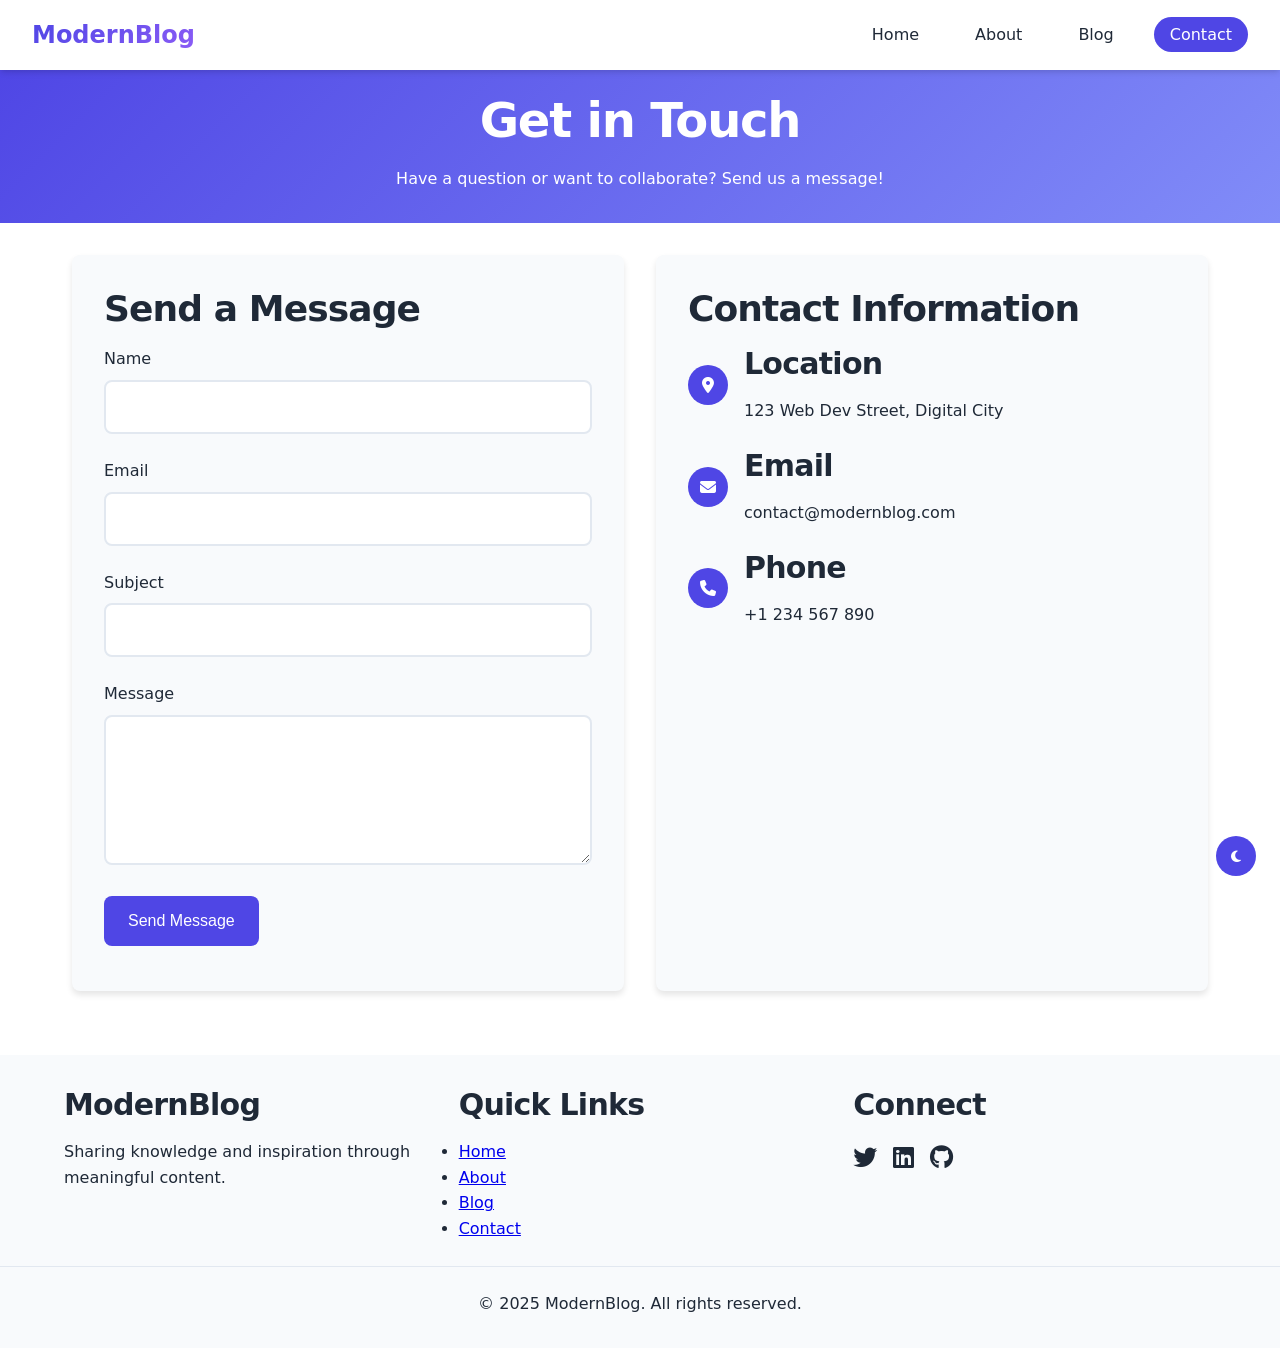
<file: contact.html>
<!DOCTYPE html>
<html lang="en">
<head>
    <meta charset="UTF-8">
    <meta name="viewport" content="width=device-width, initial-scale=1.0">
    <title>Contact - Modern Blog</title>
    <link rel="stylesheet" href="assets/css/styles.css">
    <link rel="stylesheet" href="https://cdnjs.cloudflare.com/ajax/libs/font-awesome/6.5.1/css/all.min.css">
    <style>
        /* Contact Page Specific Styles */
        .contact-header {
            padding: var(--spacing-lg);
            margin-top: 60px;
            text-align: center;
            background: linear-gradient(135deg, var(--primary-color), var(--secondary-color));
            color: white;
        }

        .contact-container {
            max-width: 1200px;
            margin: 0 auto;
            padding: var(--spacing-lg);
            display: grid;
            grid-template-columns: 1fr 1fr;
            gap: var(--spacing-lg);
        }

        .contact-form {
            background-color: var(--card-bg);
            padding: var(--spacing-lg);
            border-radius: var(--border-radius);
            box-shadow: 0 4px 6px rgba(0,0,0,0.1);
        }

        .form-group {
            margin-bottom: var(--spacing-md);
        }

        .form-group label {
            display: block;
            margin-bottom: var(--spacing-xs);
            color: var(--text-color);
        }

        .form-control {
            width: 100%;
            padding: var(--spacing-sm);
            border: 2px solid var(--border-color);
            border-radius: var(--border-radius);
            background-color: var(--bg-color);
            color: var(--text-color);
            font-size: 1rem;
            transition: var(--transition);
        }

        .form-control:focus {
            outline: none;
            border-color: var(--primary-color);
        }

        textarea.form-control {
            min-height: 150px;
            resize: vertical;
        }

        .submit-button {
            background-color: var(--primary-color);
            color: white;
            padding: var(--spacing-sm) var(--spacing-md);
            border: none;
            border-radius: var(--border-radius);
            cursor: pointer;
            font-size: 1rem;
            transition: var(--transition);
        }

        .submit-button:hover {
            background-color: var(--secondary-color);
            transform: translateY(-2px);
        }

        .contact-info {
            background-color: var(--card-bg);
            padding: var(--spacing-lg);
            border-radius: var(--border-radius);
            box-shadow: 0 4px 6px rgba(0,0,0,0.1);
        }

        .info-item {
            display: flex;
            align-items: center;
            margin-bottom: var(--spacing-md);
        }

        .info-icon {
            width: 40px;
            height: 40px;
            background-color: var(--primary-color);
            color: white;
            border-radius: 50%;
            display: flex;
            align-items: center;
            justify-content: center;
            margin-right: var(--spacing-sm);
        }

        .map-container {
            margin-top: var(--spacing-lg);
            border-radius: var(--border-radius);
            overflow: hidden;
            height: 300px;
        }

        .success-message {
            display: none;
            background-color: #4CAF50;
            color: white;
            padding: var(--spacing-sm);
            border-radius: var(--border-radius);
            margin-top: var(--spacing-sm);
            text-align: center;
        }

        .error-message {
            display: none;
            color: #f44336;
            font-size: 0.9rem;
            margin-top: 4px;
        }

        @media (max-width: 768px) {
            .contact-container {
                grid-template-columns: 1fr;
            }

            .contact-info {
                order: -1;
            }
        }
    </style>
</head>
<body class="light-mode">
    <!-- Theme Toggle -->
    <button id="theme-toggle" class="theme-toggle">
        <i class="fas fa-moon"></i>
    </button>

    <!-- Navigation -->
    <nav class="navbar">
        <div class="nav-brand">ModernBlog</div>
        <button class="nav-toggle">
            <span></span>
            <span></span>
            <span></span>
        </button>
        <ul class="nav-menu">
            <li><a href="index.html">Home</a></li>
            <li><a href="about.html">About</a></li>
            <li><a href="blog.html">Blog</a></li>
            <li><a href="contact.html" class="active">Contact</a></li>
        </ul>
    </nav>

    <!-- Contact Header -->
    <header class="contact-header">
        <h1>Get in Touch</h1>
        <p>Have a question or want to collaborate? Send us a message!</p>
    </header>

    <!-- Contact Section -->
    <section class="contact-container">
        <div class="contact-form">
            <h2>Send a Message</h2>
            <form id="contact-form" onsubmit="return handleSubmit(event)">
                <div class="form-group">
                    <label for="name">Name</label>
                    <input type="text" id="name" class="form-control" required>
                    <div class="error-message" id="name-error"></div>
                </div>
                <div class="form-group">
                    <label for="email">Email</label>
                    <input type="email" id="email" class="form-control" required>
                    <div class="error-message" id="email-error"></div>
                </div>
                <div class="form-group">
                    <label for="subject">Subject</label>
                    <input type="text" id="subject" class="form-control" required>
                    <div class="error-message" id="subject-error"></div>
                </div>
                <div class="form-group">
                    <label for="message">Message</label>
                    <textarea id="message" class="form-control" required></textarea>
                    <div class="error-message" id="message-error"></div>
                </div>
                <button type="submit" class="submit-button">Send Message</button>
                <div class="success-message" id="success-message">
                    Thank you! Your message has been sent successfully.
                </div>
            </form>
        </div>

        <div class="contact-info">
            <h2>Contact Information</h2>
            <div class="info-item">
                <div class="info-icon">
                    <i class="fas fa-map-marker-alt"></i>
                </div>
                <div>
                    <h3>Location</h3>
                    <p>123 Web Dev Street, Digital City</p>
                </div>
            </div>
            <div class="info-item">
                <div class="info-icon">
                    <i class="fas fa-envelope"></i>
                </div>
                <div>
                    <h3>Email</h3>
                    <p>contact@modernblog.com</p>
                </div>
            </div>
            <div class="info-item">
                <div class="info-icon">
                    <i class="fas fa-phone"></i>
                </div>
                <div>
                    <h3>Phone</h3>
                    <p>+1 234 567 890</p>
                </div>
            </div>

            <!-- Map -->
            <div class="map-container">
                <iframe
                    src="https://www.google.com/maps/embed?pb=!1m18!1m12!1m3!1d387193.30596073366!2d-74.25986867659859!3d40.69714941412697!2m3!1f0!2f0!3f0!3m2!1i1024!2i768!4f13.1!3m3!1m2!1s0x89c24fa5d33f083b%3A0xc80b8f06e177fe62!2sNew%20York%2C%20NY%2C%20USA!5e0!3m2!1sen!2s!4v1647434592405!5m2!1sen!2s"
                    width="100%"
                    height="100%"
                    style="border:0;"
                    allowfullscreen=""
                    loading="lazy">
                </iframe>
            </div>
        </div>
    </section>

    <!-- Footer -->
    <footer class="footer">
        <div class="footer-content">
            <div class="footer-section">
                <h3>ModernBlog</h3>
                <p>Sharing knowledge and inspiration through meaningful content.</p>
            </div>
            <div class="footer-section">
                <h3>Quick Links</h3>
                <ul>
                    <li><a href="index.html">Home</a></li>
                    <li><a href="about.html">About</a></li>
                    <li><a href="blog.html">Blog</a></li>
                    <li><a href="contact.html">Contact</a></li>
                </ul>
            </div>
            <div class="footer-section">
                <h3>Connect</h3>
                <div class="social-links">
                    <a href="#"><i class="fab fa-twitter"></i></a>
                    <a href="#"><i class="fab fa-linkedin"></i></a>
                    <a href="#"><i class="fab fa-github"></i></a>
                </div>
            </div>
        </div>
        <div class="footer-bottom">
            <p>&copy; 2025 ModernBlog. All rights reserved.</p>
        </div>
    </footer>

    <!-- Back to Top Button -->
    <button id="back-to-top" class="back-to-top">
        <i class="fas fa-arrow-up"></i>
    </button>

    <script src="assets/js/script.js"></script>
    <script>
        // Form Validation and Submission
        function validateEmail(email) {
            const re = /^[^\s@]+@[^\s@]+\.[^\s@]+$/;
            return re.test(email);
        }

        function showError(inputId, message) {
            const errorElement = document.getElementById(`${inputId}-error`);
            errorElement.textContent = message;
            errorElement.style.display = 'block';
            document.getElementById(inputId).classList.add('error');
        }

        function clearError(inputId) {
            const errorElement = document.getElementById(`${inputId}-error`);
            errorElement.style.display = 'none';
            document.getElementById(inputId).classList.remove('error');
        }

        function handleSubmit(event) {
            event.preventDefault();
            let isValid = true;

            // Get form elements
            const name = document.getElementById('name');
            const email = document.getElementById('email');
            const subject = document.getElementById('subject');
            const message = document.getElementById('message');
            const successMessage = document.getElementById('success-message');

            // Clear previous errors
            ['name', 'email', 'subject', 'message'].forEach(id => clearError(id));

            // Validate name
            if (name.value.trim().length < 2) {
                showError('name', 'Name must be at least 2 characters long');
                isValid = false;
            }

            // Validate email
            if (!validateEmail(email.value)) {
                showError('email', 'Please enter a valid email address');
                isValid = false;
            }

            // Validate subject
            if (subject.value.trim().length < 5) {
                showError('subject', 'Subject must be at least 5 characters long');
                isValid = false;
            }

            // Validate message
            if (message.value.trim().length < 10) {
                showError('message', 'Message must be at least 10 characters long');
                isValid = false;
            }

            if (isValid) {
                // Simulate form submission
                successMessage.style.display = 'block';
                event.target.reset();

                // Hide success message after 5 seconds
                setTimeout(() => {
                    successMessage.style.display = 'none';
                }, 5000);
            }

            return false;
        }

        // Add input event listeners for real-time validation
        document.getElementById('name').addEventListener('input', () => clearError('name'));
        document.getElementById('email').addEventListener('input', () => clearError('email'));
        document.getElementById('subject').addEventListener('input', () => clearError('subject'));
        document.getElementById('message').addEventListener('input', () => clearError('message'));
    </script>
</body>
</html>
</file>
<file: assets/css/styles.css>
/* Variables */
:root {
    /* Light Theme Colors */
    --primary-color: #4f46e5;
    --primary-rgb: 79, 70, 229;
    --secondary-color: #818cf8;
    --text-color: #1f2937;
    --bg-color: #ffffff;
    --card-bg: #f8fafc;
    --border-color: #e2e8f0;
    --success-color: #10b981;
    --warning-color: #f59e0b;
    --error-color: #ef4444;
    --accent-color: #8b5cf6;
    
    /* Common Variables */
    --spacing-xs: 0.5rem;
    --spacing-sm: 1rem;
    --spacing-md: 1.5rem;
    --spacing-lg: 2rem;
    --spacing-xl: 3rem;
    --border-radius-sm: 4px;
    --border-radius: 8px;
    --border-radius-lg: 16px;
    --border-radius-full: 9999px;
    --transition: all 0.3s cubic-bezier(0.4, 0, 0.2, 1);
    --shadow-sm: 0 1px 2px 0 rgba(0, 0, 0, 0.05);
    --shadow: 0 4px 6px -1px rgba(0, 0, 0, 0.1), 0 2px 4px -1px rgba(0, 0, 0, 0.06);
    --shadow-lg: 0 10px 15px -3px rgba(0, 0, 0, 0.1), 0 4px 6px -2px rgba(0, 0, 0, 0.05);
    --shadow-xl: 0 20px 25px -5px rgba(0, 0, 0, 0.1), 0 10px 10px -5px rgba(0, 0, 0, 0.04);
    --font-sans: 'Inter', system-ui, -apple-system, BlinkMacSystemFont, sans-serif;
    --font-heading: 'Poppins', var(--font-sans);
    --max-width: 1200px;
}

/* Dark Theme Colors */
[data-theme="dark"] {
    --primary-color: #818cf8;
    --secondary-color: #4f46e5;
    --text-color: #f8fafc;
    --bg-color: #0f172a;
    --card-bg: #1e293b;
    --border-color: #334155;
}

/* Reset & Base Styles */
* {
    margin: 0;
    padding: 0;
    box-sizing: border-box;
}

html {
    font-size: 16px;
    scroll-behavior: smooth;
}

body {
    font-family: var(--font-sans);
    line-height: 1.6;
    color: var(--text-color);
    background-color: var(--bg-color);
    transition: var(--transition);
    overflow-x: hidden;
}

/* Typography */
h1, h2, h3, h4, h5, h6 {
    font-family: var(--font-heading);
    line-height: 1.2;
    margin-bottom: var(--spacing-sm);
    font-weight: 600;
}

h1 { 
    font-size: 3rem;
    letter-spacing: -0.025em;
}
h2 { 
    font-size: 2.25rem;
    letter-spacing: -0.025em;
}
h3 { 
    font-size: 1.875rem;
    letter-spacing: -0.025em;
}

/* Container */
.container {
    max-width: var(--max-width);
    margin: 0 auto;
    padding: 0 var(--spacing-md);
    width: 100%;
}

/* Navigation */
.navbar {
    display: flex;
    justify-content: space-between;
    align-items: center;
    padding: var(--spacing-sm) var(--spacing-lg);
    background-color: var(--bg-color);
    box-shadow: var(--shadow);
    position: fixed;
    width: 100%;
    top: 0;
    z-index: 1000;
    backdrop-filter: blur(8px);
    -webkit-backdrop-filter: blur(8px);
}

.nav-brand {
    font-family: var(--font-heading);
    font-size: 1.5rem;
    font-weight: 700;
    background: linear-gradient(135deg, var(--primary-color), var(--accent-color));
    -webkit-background-clip: text;
    background-clip: text;
    color: transparent;
}

.nav-menu {
    display: flex;
    list-style: none;
    gap: var(--spacing-md);
}

.nav-menu a {
    color: var(--text-color);
    text-decoration: none;
    padding: var(--spacing-xs) var(--spacing-sm);
    border-radius: var(--border-radius-full);
    transition: var(--transition);
    font-weight: 500;
}

.nav-menu a:hover,
.nav-menu a.active {
    background-color: var(--primary-color);
    color: white;
}

.nav-toggle {
    display: none;
}

/* Hero Section */
.hero {
    min-height: 80vh;
    display: flex;
    align-items: center;
    justify-content: center;
    text-align: center;
    padding: var(--spacing-xl) var(--spacing-lg);
    margin-top: 60px;
    position: relative;
    overflow: hidden;
}

.hero-content {
    max-width: 800px;
    padding: var(--spacing-xl);
    position: relative;
    z-index: 2;
}

.hero-content h1 {
    margin-bottom: var(--spacing-lg);
    line-height: 1.2;
}

.hero-content p {
    font-size: 1.25rem;
    margin-bottom: var(--spacing-lg);
    opacity: 0.9;
}

.cta-button {
    display: inline-block;
    padding: var(--spacing-sm) var(--spacing-md);
    background-color: white;
    color: var(--primary-color);
    text-decoration: none;
    border-radius: var(--border-radius);
    font-weight: bold;
    transition: var(--transition);
    margin-top: var(--spacing-md);
}

.cta-button:hover {
    transform: translateY(-2px);
    box-shadow: 0 4px 6px rgba(0,0,0,0.1);
}

/* Featured Posts */
.featured-posts {
    padding: var(--spacing-xl) var(--spacing-lg);
    max-width: var(--max-width);
    margin: 0 auto;
}

.featured-posts h2 {
    text-align: center;
    margin-bottom: var(--spacing-xl);
}

.post-carousel {
    display: grid;
    grid-template-columns: repeat(auto-fit, minmax(320px, 1fr));
    gap: var(--spacing-xl);
    margin: var(--spacing-xl) auto;
    max-width: 1100px;
    padding: 0 var(--spacing-md);
}

.post-card {
    background-color: var(--card-bg);
    border-radius: var(--border-radius-lg);
    overflow: hidden;
    transition: var(--transition);
    height: 100%;
    display: flex;
    flex-direction: column;
    box-shadow: var(--shadow);
}

.post-image {
    position: relative;
    padding-top: 60%;
    overflow: hidden;
}

.post-image img {
    position: absolute;
    top: 0;
    left: 0;
    width: 100%;
    height: 100%;
    object-fit: cover;
    transition: transform 0.3s ease;
}

.post-content {
    padding: var(--spacing-lg);
    flex: 1;
    display: flex;
    flex-direction: column;
}

.post-content h3 {
    margin: var(--spacing-xs) 0;
    font-size: 1.5rem;
    color: var(--text-color);
}

.post-date {
    color: var(--secondary-color);
    font-size: 0.9rem;
    font-weight: 500;
}

.post-content p {
    margin: var(--spacing-sm) 0;
    color: var(--text-color);
    opacity: 0.8;
    flex: 1;
}

.read-more {
    color: var(--primary-color);
    text-decoration: none;
    font-weight: 600;
    margin-top: auto;
    display: inline-flex;
    align-items: center;
    gap: var(--spacing-xs);
}

.read-more:hover {
    text-decoration: underline;
}

/* Theme Toggle */
.theme-toggle {
    position: fixed;
    right: var(--spacing-md);
    bottom: var(--spacing-md);
    background-color: var(--primary-color);
    color: white;
    border: none;
    border-radius: 50%;
    width: 40px;
    height: 40px;
    cursor: pointer;
    transition: var(--transition);
    z-index: 1000;
}

.theme-toggle:hover {
    transform: rotate(45deg);
}

/* Back to Top Button */
.back-to-top {
    position: fixed;
    right: var(--spacing-md);
    bottom: calc(var(--spacing-md) + 50px);
    background-color: var(--primary-color);
    color: white;
    border: none;
    border-radius: 50%;
    width: 40px;
    height: 40px;
    cursor: pointer;
    transition: var(--transition);
    opacity: 0;
    visibility: hidden;
    z-index: 1000;
}

.back-to-top.visible {
    opacity: 1;
    visibility: visible;
}

/* Footer */
.footer {
    background-color: var(--card-bg);
    padding: var(--spacing-lg) 0;
    margin-top: var(--spacing-lg);
}

.footer-content {
    max-width: 1200px;
    margin: 0 auto;
    padding: 0 var(--spacing-md);
    display: grid;
    grid-template-columns: repeat(auto-fit, minmax(250px, 1fr));
    gap: var(--spacing-lg);
}

.footer-section h3 {
    margin-bottom: var(--spacing-sm);
}

.social-links {
    display: flex;
    gap: var(--spacing-sm);
}

.social-links a {
    color: var(--text-color);
    font-size: 1.5rem;
    transition: var(--transition);
}

.social-links a:hover {
    color: var(--primary-color);
}

.footer-bottom {
    text-align: center;
    padding-top: var(--spacing-md);
    margin-top: var(--spacing-md);
    border-top: 1px solid var(--border-color);
}

/* Responsive Design */
@media (max-width: 768px) {
    html {
        font-size: 14px;
    }

    .nav-menu {
        position: fixed;
        top: 60px;
        left: 0;
        width: 100%;
        background-color: var(--bg-color);
        padding: var(--spacing-md);
        flex-direction: column;
        text-align: center;
        transform: translateY(-100%);
        transition: var(--transition);
        opacity: 0;
        visibility: hidden;
        box-shadow: var(--shadow-lg);
    }

    .nav-menu.active {
        transform: translateY(0);
        opacity: 1;
        visibility: visible;
    }

    .nav-toggle {
        display: block;
    }

    .hero {
        min-height: 60vh;
        padding: var(--spacing-md);
    }

    .post-carousel {
        grid-template-columns: 1fr;
        padding: 0 var(--spacing-sm);
        gap: var(--spacing-lg);
    }

    .hero-content {
        padding: var(--spacing-lg) var(--spacing-sm);
    }

    .hero-content h1 {
        font-size: 2.5rem;
    }

    .featured-posts {
        padding: var(--spacing-lg) var(--spacing-sm);
    }
}

@media (min-width: 769px) and (max-width: 1024px) {
    .post-carousel {
        grid-template-columns: repeat(2, 1fr);
    }
}

/* Animations */
@keyframes fadeIn {
    from { opacity: 0; }
    to { opacity: 1; }
}

@keyframes slideUp {
    from { transform: translateY(20px); opacity: 0; }
    to { transform: translateY(0); opacity: 1; }
}

.fade-in {
    animation: fadeIn 0.5s ease forwards;
}

.slide-up {
    animation: slideUp 0.5s ease forwards;
}

/* Buttons */
.btn {
    display: inline-flex;
    align-items: center;
    justify-content: center;
    padding: var(--spacing-sm) var(--spacing-md);
    border-radius: var(--border-radius);
    font-weight: 500;
    transition: var(--transition);
    cursor: pointer;
    text-decoration: none;
    border: none;
    gap: var(--spacing-xs);
}

.btn-primary {
    background-color: var(--primary-color);
    color: white;
}

.btn-primary:hover {
    transform: translateY(-2px);
    box-shadow: var(--shadow-lg);
}

.btn-secondary {
    background-color: var(--secondary-color);
    color: white;
}

.btn-outline {
    border: 2px solid var(--primary-color);
    color: var(--primary-color);
    background-color: transparent;
}

.btn-outline:hover {
    background-color: var(--primary-color);
    color: white;
}

/* Cards */
.card {
    background-color: var(--card-bg);
    border-radius: var(--border-radius-lg);
    overflow: hidden;
    transition: var(--transition);
    box-shadow: var(--shadow);
}

.card:hover {
    transform: translateY(-5px);
    box-shadow: var(--shadow-xl);
}

/* Forms */
.form-group {
    margin-bottom: var(--spacing-md);
}

.form-label {
    display: block;
    margin-bottom: var(--spacing-xs);
    font-weight: 500;
    color: var(--text-color);
}

.form-control {
    width: 100%;
    padding: var(--spacing-sm);
    border: 2px solid var(--border-color);
    border-radius: var(--border-radius);
    background-color: var(--bg-color);
    color: var(--text-color);
    font-size: 1rem;
    transition: var(--transition);
}

.form-control:focus {
    outline: none;
    border-color: var(--primary-color);
    box-shadow: 0 0 0 3px rgba(var(--primary-rgb), 0.1);
}
</file>
